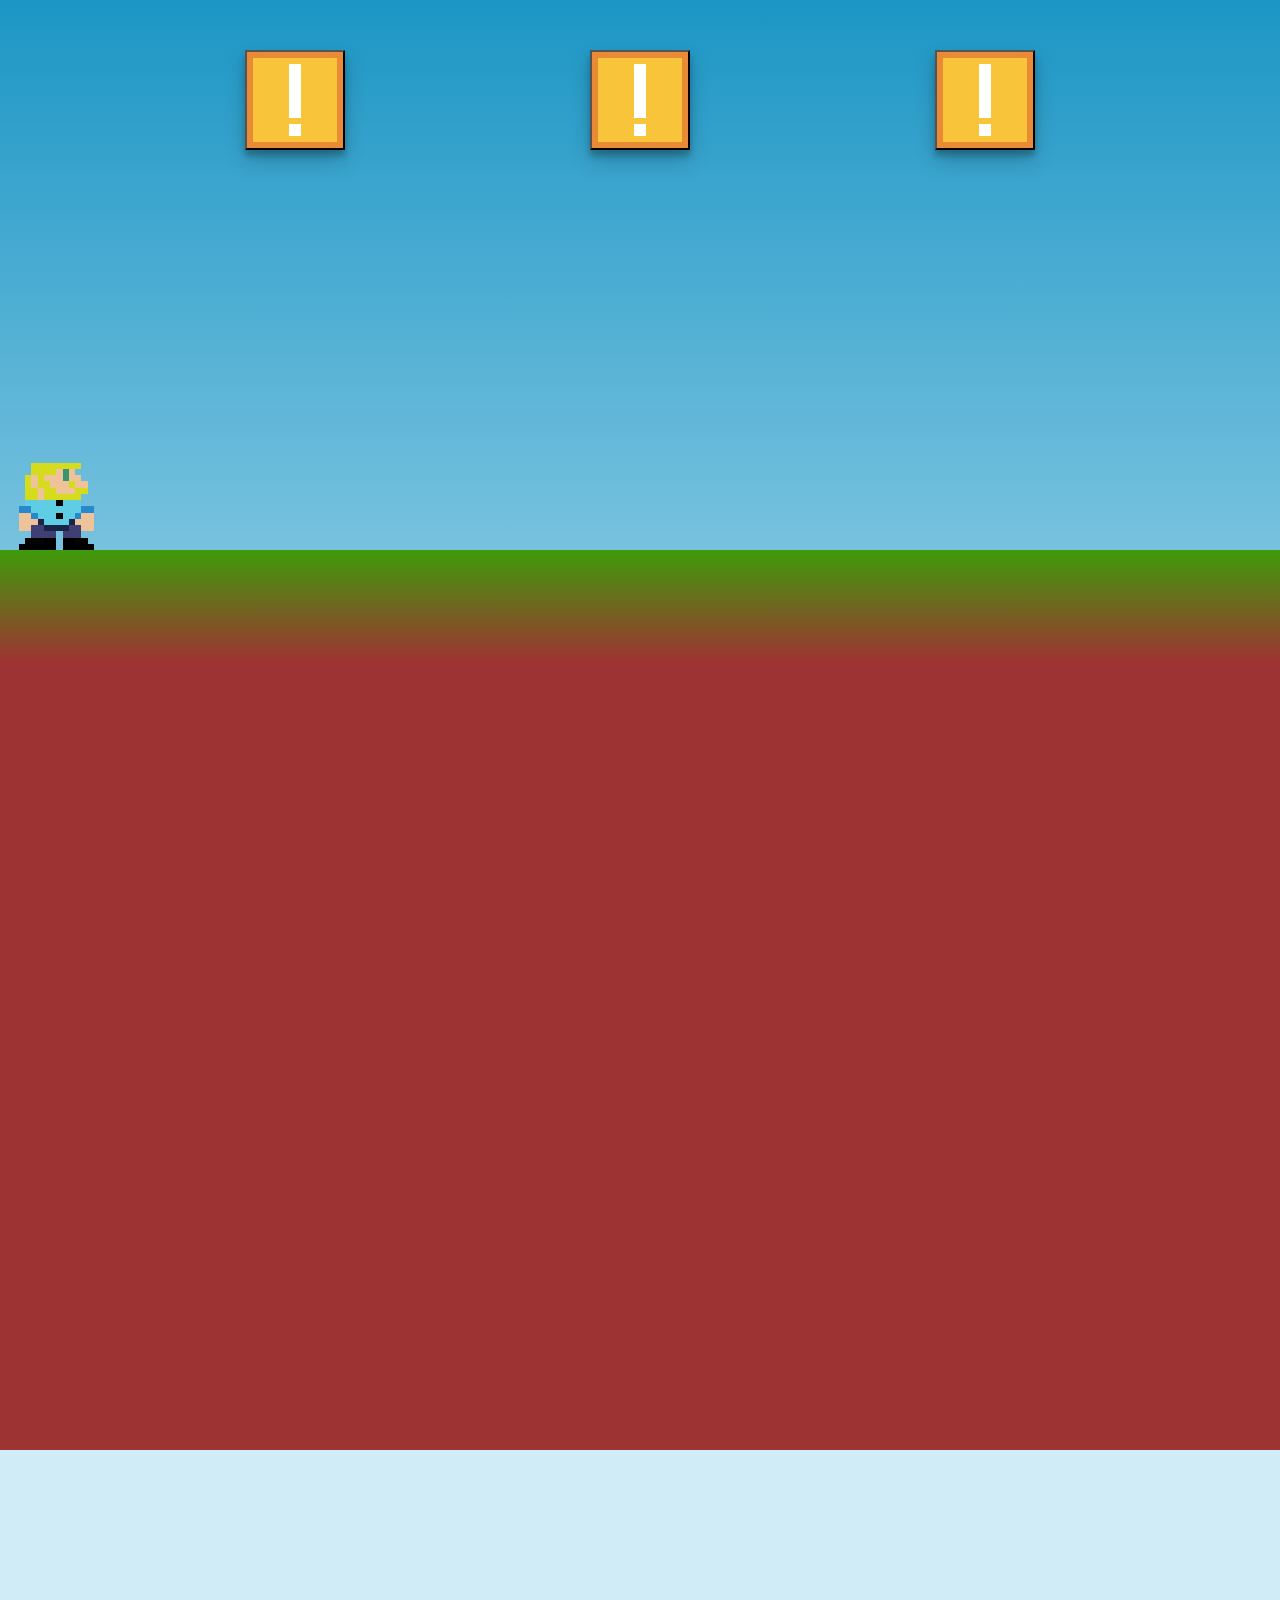
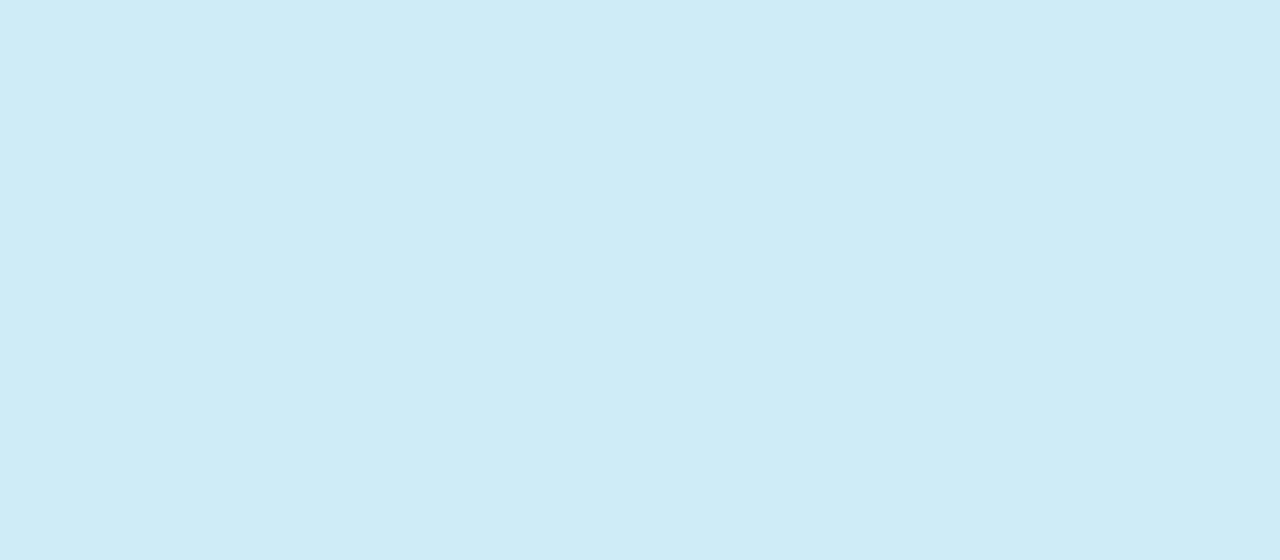
<file: Index.html>
<head>
    <link rel="stylesheet" href="style.css">
    <script src="main.js" type="module"></script>
    <style>
        body { margin: 0; }
    </style>
</head>
<body>
  <div id = "container">
    <button class="box" id = fact></button>
    <button class="box" id = goals></button>
    <button class="box" id = Hobby></button>
  </div>
  <div id = "sky">
    <div class = "cloud"></div>
    <div class = "cloud"></div>
    <div class = "cloud"></div>
    <div class = "cloud"></div>
    <div class = "cloud"></div>
    <div class = "cloud"></div>
  </div>

  <div id = "animation">
    <div id = "jump-man"></div>
    <div id = "ground">
      <div class = "grass"></div>
    </div>
  </div>
  
  <div id = "modal-fact">
    <div class = "model-inner">
      <h2 id="fact-title">Hey my name is </h2>
      <p>Lorem Ipsum is simply dummy text of the printing and typesetting industry. Lorem Ipsum has been the industry's standard dummy text ever since the 1500s, when an unknown printer took a galley of type and scrambled it to make a type specimen book. It has survived not only five centuries, but also the leap into electronic typesetting, remaining essentially unchanged. It was popularised in the 1960s with the release of Letraset sheets containing Lorem Ipsum passages, and more recently with desktop publishing software like Aldus PageMaker including versions of Lorem Ipsum.</p>
      <button id = "exit-fact"></button>
    </div>
  </div>

  <div id = "modal-goals">
    <div class = "model-inner">
      <h2>goal</h2>
      <p>Lorem Ipsum is simply dummy text of the printing and typesetting industry. Lorem Ipsum has been the industry's standard dummy text ever since the 1500s, when an unknown printer took a galley of type and scrambled it to make a type specimen book. It has survived not only five centuries, but also the leap into electronic typesetting, remaining essentially unchanged. It was popularised in the 1960s with the release of Letraset sheets containing Lorem Ipsum passages, and more recently with desktop publishing software like Aldus PageMaker including versions of Lorem Ipsum.</p>
      <button id = "exit-goals"></button>
    </div>
  </div>

  <div id = "modal-hobby">
    <div class = "model-inner">
      <h2>hobby</h2>
      <p>Lorem Ipsum is simply dummy text of the printing and typesetting industry. Lorem Ipsum has been the industry's standard dummy text ever since the 1500s, when an unknown printer took a galley of type and scrambled it to make a type specimen book. It has survived not only five centuries, but also the leap into electronic typesetting, remaining essentially unchanged. It was popularised in the 1960s with the release of Letraset sheets containing Lorem Ipsum passages, and more recently with desktop publishing software like Aldus PageMaker including versions of Lorem Ipsum.</p>
      <button id = "exit-hobby"></button>
    </div>
  </div>
</body>
</file>
<file: style.css>
html
{
    overflow: hidden;
}
.visable::-webkit-scrollbar {
    display: none;
}
/* Source webstie font : https://www.cdnfonts.com/new-super-mario-font-u.font */
@import url('https://fonts.cdnfonts.com/css/new-super-mario-font-u');
body
{
    font-family: 'New Super Mario Font U', sans-serif;
    background-image: linear-gradient(#1c96c5, #cfecf7, #cfecf7 );
}
img
{
    width: 30vw;
    max-width: 10em;
    object-fit: cover;
    border-style: solid;
    border-radius: 1cm;
}
#sky
{
    width: 100%;
    max-width: 100%;
    height: 100;
    z-index: -2;
    overflow-x: clip;
}
#sky ul
{
    list-style: none;
}

#sky ul :nth-child(1)
{
    height: 40;
    width: 80;
    animation: clouds 40s linear infinite;
    background-image: url("Animation/CloudSmall.png")
}
#sky ul :nth-child(2)
{
    height: 20;
    width: 40;
    animation: clouds 0s linear infinite;
    background-image: url("Animation/CloudSmall.png")
}
#sky ul :nth-child(3)
{
    height: 20;
    width: 40;
    animation: clouds 50s linear infinite;
    background-image: url("Animation/Cloud.svg");
}
#sky ul :nth-child(4)
{
    height: 70;
    width: 140;
    animation: clouds 30s linear infinite;
    background-image: url("Animation/CloudSmall.png")
}
#sky ul :nth-child(5)
{
    height: 100;
    width: 200;
    animation: clouds 16s linear infinite;
    background-image: url("Animation/Cloud.svg");
}
#sky ul :nth-child(6)
{
    height: 50;
    width: 100;
    animation: clouds 45s linear infinite;
    background-image: url("Animation/CloudSmall.png")
}
.cloud
{
    background-repeat: no-repeat;
    background-size: 100%;
    z-index: -2;
}
@keyframes clouds {
    0% {
        translate: -10vw 0;
    }

    100% {
        translate: 100vw 0;
    }
}

#container
{
    display: flex;
    justify-content: space-evenly;
    margin-top: 50;
    z-index: 2;
}

.box
{
    width: 100px;
    height: 100px;
    background-repeat: no-repeat;
    background-size: 100%;
    background-image: url(Animation/!.svg);
    box-shadow: rgba(0, 0, 0, 0.19) 0px 10px 20px, rgba(0, 0, 0, 0.23) 0px 6px 6px;
}

#jump-man
{
    width: 100px;
    height: 100px;
    position: relative;

    
    background-repeat: no-repeat;
    background-size: 100%;
    background-image: url(Animation/Mattio2.svg);
}

.factani {
    animation-name: JUMP-FACT;
    animation-duration: 3s;
    animation-direction: alternate;
}

@keyframes JUMP-FACT
{
    0% { 
        background-image: url(Animation/Mattio2.svg);
    }
    10% { 
        background-image: url(Animation/Mattio3.svg);
    }
    20% { 
        background-image: url(Animation/Mattio4.svg);
    }
    30% { 
        background-image: url(Animation/Mattio3.svg);
    }
    40% {
        translate: 19vw 0;
    }
    45% {
        translate: 19vw 0;
        background-image: url(Animation/Mattio2.svg);
    }
    55% {
        translate: 19vw -330px;
        background-image: url(Animation/Mattio1.svg);
    }
    70% {
        translate: 19vw 0;
        transform: scaleX(1);
        background-image: url(Animation/Mattio3.svg);
    }
    80% {
        transform: scaleX(-1);
        background-image: url(Animation/Mattio4.svg);
    }
    90% {
        transform: scaleX(-1);
        background-image: url(Animation/Mattio3.svg);
    }
    100% {

        background-image: url(Animation/Mattio2.svg);
    }
}

.goalani {
    animation-name: JUMP-GOAL;

    animation-duration: 3s;
    animation-direction: alternate;
}

@keyframes JUMP-GOAL
{
    0% { 
        background-image: url(Animation/Mattio2.svg);
    }
    10% { 
        background-image: url(Animation/Mattio3.svg);
    }
    20% { 
        background-image: url(Animation/Mattio4.svg);
    }
    30% { 
        background-image: url(Animation/Mattio3.svg);
    }
    40% {
        translate: 46vw 0;
    }
    45% {
        translate: 46vw 0;
        background-image: url(Animation/Mattio2.svg);
    }
    55% {
        translate: 46vw -330px;
        background-image: url(Animation/Mattio1.svg);
    }
    70% {
        translate: 46vw 0;
        transform: scaleX(1);
        background-image: url(Animation/Mattio3.svg);
    }
    80% {
        transform: scaleX(-1);
        background-image: url(Animation/Mattio4.svg);
    }
    90% {
        transform: scaleX(-1);
        background-image: url(Animation/Mattio3.svg);
    }
    100% {

        background-image: url(Animation/Mattio2.svg);
    }
}

.modelani {
    animation-name: JUMP-MODEl;

    animation-duration: 4s;
    animation-direction: alternate;
}

@keyframes JUMP-MODEl
{
    0% { 
        background-image: url(Animation/Mattio2.svg);
    }
    10% { 
        background-image: url(Animation/Mattio3.svg);
    }
    15% { 
        background-image: url(Animation/Mattio4.svg);
    }
    20% { 
        background-image: url(Animation/Mattio3.svg);
    }
    25% { 
        background-image: url(Animation/Mattio4.svg);
    }
    30% { 
        background-image: url(Animation/Mattio3.svg);
    }
    35% { 
        background-image: url(Animation/Mattio4.svg);
    }
    40% {
        translate: 73vw 0;
    }
    45% {
        translate: 73vw 0;
        background-image: url(Animation/Mattio2.svg);
    }
    55% {
        translate: 73vw -330px;
        background-image: url(Animation/Mattio1.svg);
    }
    70% {
        translate: 73vw 0;
        transform: scaleX(1);
        background-image: url(Animation/Mattio3.svg);
    }
    80% {
        transform: scaleX(-1);
        background-image: url(Animation/Mattio4.svg);
    }
    85% {
        transform: scaleX(-1);
        background-image: url(Animation/Mattio3.svg);
    }
    90% {
        transform: scaleX(-1);
        background-image: url(Animation/Mattio4.svg);
    }
    95% {
        transform: scaleX(-1);
        background-image: url(Animation/Mattio3.svg);
    }
    100% {

        background-image: url(Animation/Mattio2.svg);
    }
}

#animation
{
    margin-top: 200;
}

#ground
{
    width: 100%;
    height: 100%;
    margin-bottom: 0;
    background-image: 
    linear-gradient(#3f9b0b, #9e3333, #9e3333, #9e3333, #9e3333, #9e3333, #9e3333, #9e3333, #9e3333);
}
.visable
{
    display: flex;
    justify-content: center;
    width: 80vw;
    max-width: 30em;
    max-height: 20em;
    background-color: #ffc18c;
    z-index: 10;
    position: fixed;
    top: 50%;
    left: 0;
    right: 0;
    margin: auto;
    align-self: center;
    border-radius: 3%;
    transform: translateY(-50%);
    overflow-y: scroll;
    box-shadow: rgba(0, 0, 0, 0.19) 0px 10px 20px, rgba(0, 0, 0, 0.23) 0px 6px 6px;

}
#modal-fact
{
    opacity: 0;
    z-index: 20;
    padding: 2rem;
}
#modal-fact.visable
{
    opacity: 1;
}
#modal-goals
{
    opacity: 0;
    z-index: 20;
    padding: 2rem;
}
#modal-goals.visable
{
    opacity: 1;
    overflow-y: auto;
}
#modal-hobby
{
    opacity: 0;
    z-index: 20;
    padding: 2rem;
}
#modal-hobby.visable
{
    opacity: 1;
}
#exit-fact
{
    width: 50;
    height: 20;
}
#model-inner
{
    top: 0;
}
h2
{
    margin-top: 0;
    text-align: center;
    padding: 10;
    background-color: 	#da6d42;
    border-style: solid;
    border-radius: 5cap;
}
#fact-page
{
    display: flex;
    justify-content: space-around;
    gap: 1em;
}
.exit
{
    font-family: 'New Super Mario Font U', sans-serif;
    width: 100;
    height: 20;
}
</file>
